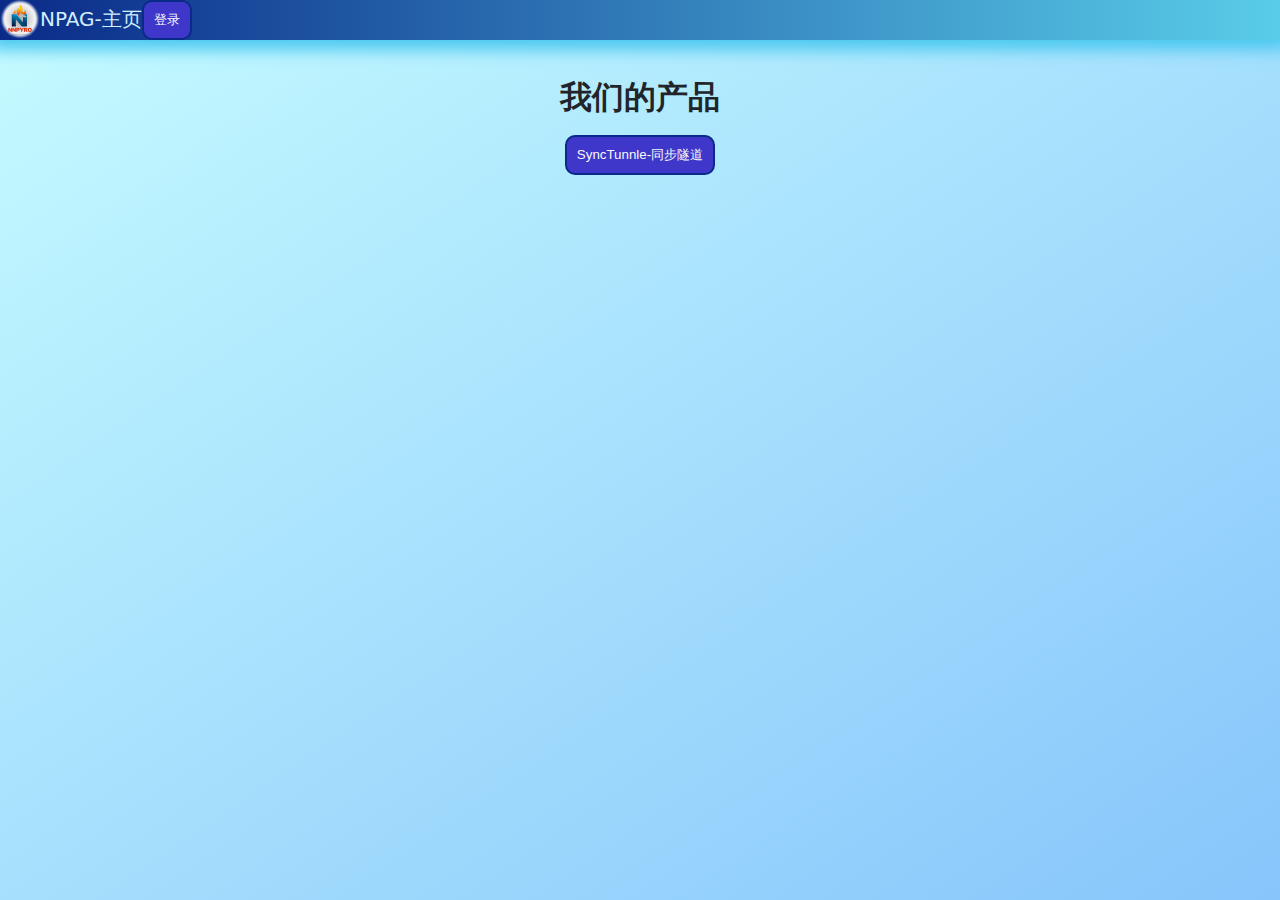
<file: index.html>
<!DOCTYPE html>
<html>
<head>
    <meta charset="UTF-8" />
    <title>NPAG-主页</title>
    <link href="main.css" rel="stylesheet">
    <meta name="msvalidate.01" content="DF1D44B148ABFCE9DB0B3CAAFCF95BA1" />
</head>
<body class="d">
    <div class="header">
        <p style="font-size: 20px;margin: 0;padding: 0;color:#d3eeff;float:left"><img src="titleimage.png" width="40px" height="40px" style="vertical-align: middle;">NPAG-主页</p>
        <div style="float:right;right: 0;">
            <button onclick="window.location.href = 'login.html'" class="btn1">登录</button>
        </div>
    </div>
    <div class="body">
        <br><br><br><br>
        <h1 style="vertical-align: middle;text-align:center;">我们的产品</h1>
        <button onclick="window.location.href='synctunnel.html'" class="btn1" style="display: block;margin:0 auto;margin-top: 15px;">SyncTunnle-同步隧道</button>
    </div>
</body>

</html>
</file>
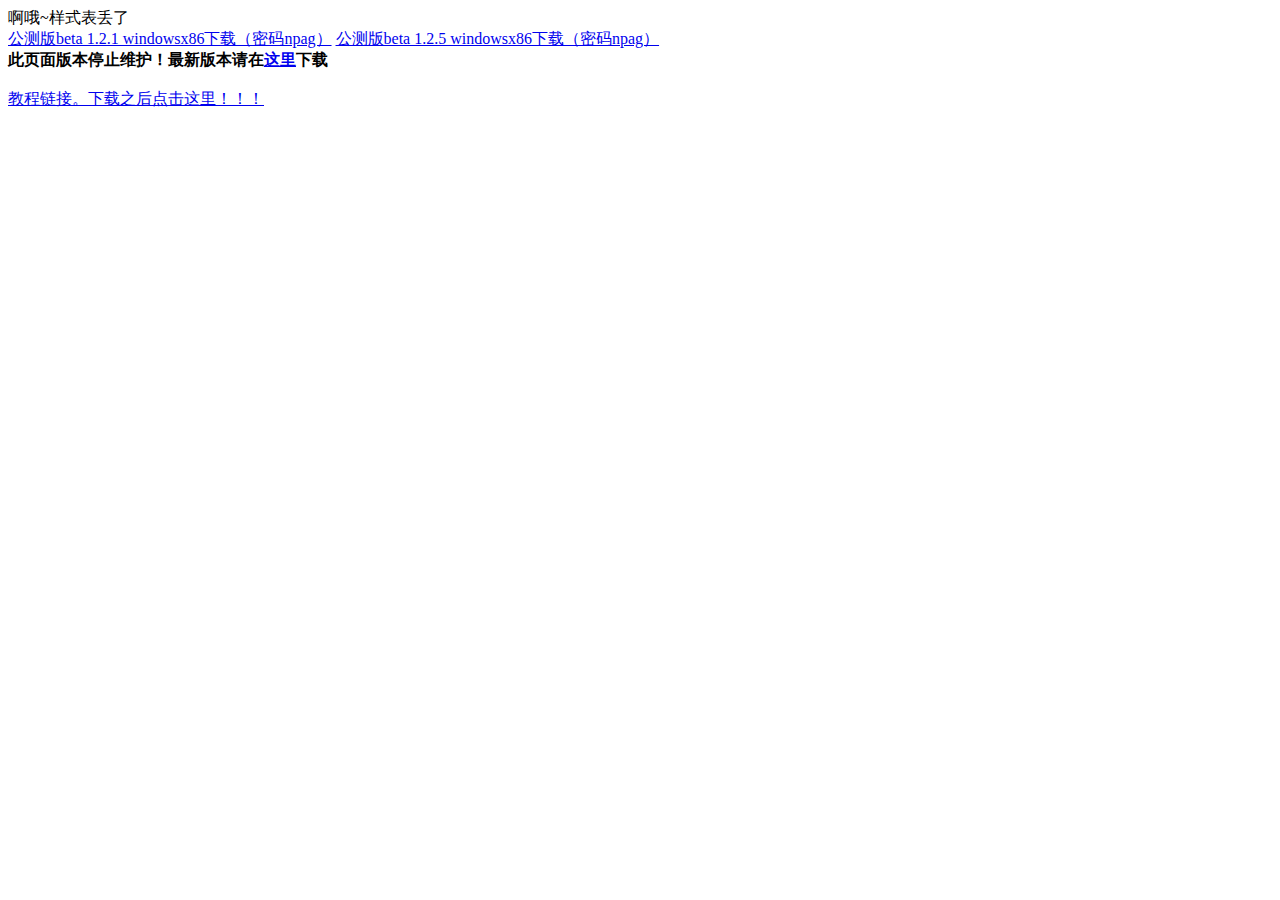
<file: synctunnel-download.html>
<!DOCTYPE html>
<html>
<head>
    <meta charset="UTF-8" />
    <title>title</title>
</head>
<body>
    啊哦~样式表丢了<br>
    <a href="https://nnpyro.lanzouu.com/igE343308y6f">公测版beta 1.2.1 windowsx86下载（密码npag）</a>
    <a href="https://nnpyro.lanzouu.com/inpOx34at93e">公测版beta 1.2.5 windowsx86下载（密码npag）</a><br>
    <strong>此页面版本停止维护！最新版本请在<a href="https://github.com/nnpyro1/SyncTunnel/releases">这里</a>下载</strong>
    <br><br>
    <a href="synctunnel-help.html">教程链接。下载之后点击这里！！！</a>
</body>
</html>
</file>
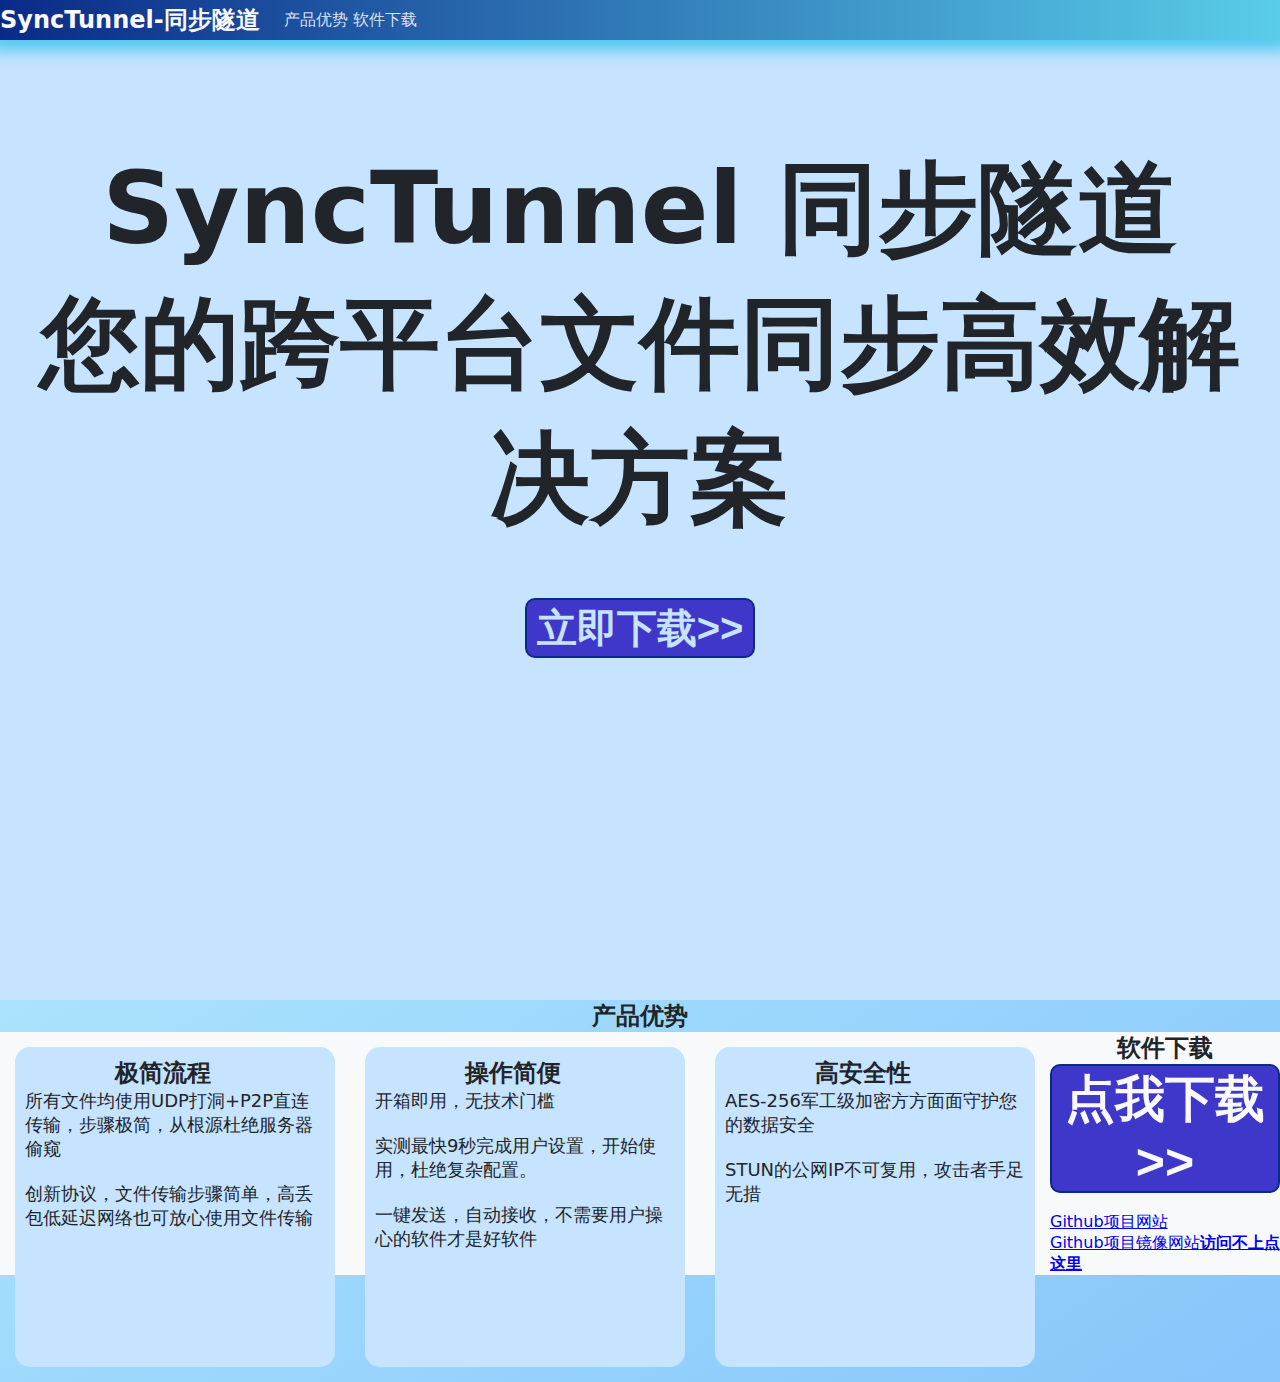
<file: synctunnel.html>
<!DOCTYPE html>
<html>
<head>
    <meta charset="UTF-8" />
    <link href="main.css" rel="stylesheet">
    <title>SyncTunnel-您的跨平台文件同步高效解决方案</title>
    <meta name="description" content="SyncTunnel是一个跨平台高效的文件同步工具，通过去中心化设计，AES-256军工级加密全方位守护您的数据安全，让文件同步这件事充满乐趣。" />
    <meta name="keywords" content="文件同步, P2P传输, AES-256加密, UDP打洞">
</head>
<body class="d">
    <div class="header">
        <h2 style="color: var(--light);">SyncTunnel-同步隧道&ensp;&ensp;</h3>
        <nav>
            <a href="#ys">产品优势</a>
            <a href="#download">软件下载</a>
        </nav>
    </div>
    <div class="hero-page">
        <h2>&ensp;</h2>&ensp;<h2>&ensp;</h2><h2>&ensp;</h2>
        <h2 style="font-size: 100px;text-align:center;">SyncTunnel 同步隧道<br>您的跨平台文件同步高效解决方案</h1>
        <button onclick="window.location.href='synctunnel-download.html'" class="btn1" style="display: block;margin: 0 auto;margin-top: 50px;height: 60px;"><h1 class="text1" style="font-size: 40px;">立即下载>></h1></button>
    </div>

    <div> 
        <a name="ys"></a>
        <h2 style="text-align: center;">产品优势</h2>

        <div class="clearfix" style="float: left;display: flex;align-items: center;flex-wrap: wrap;justify-content: center;">
            <div class="exhibitbox1">
                <h2 style="text-align: center;">极简流程&ensp;&ensp;</h2>
                <p style="font-size: large;">所有文件均使用UDP打洞+P2P直连传输，步骤极简，从根源杜绝服务器偷窥<br><br>创新协议，文件传输步骤简单，高丢包低延迟网络也可放心使用文件传输</p>
            </div>

            <div class="exhibitbox1">
                <h2 style="text-align: center;">操作简便&ensp;&ensp;</h2>
                <p style="font-size: large;">开箱即用，无技术门槛<br><br>实测最快9秒完成用户设置，开始使用，杜绝复杂配置。<br><br>一键发送，自动接收，不需要用户操心的软件才是好软件</p>
            </div>

            <div class="exhibitbox1">
                <h2 style="text-align: center;">高安全性&ensp;&ensp;</h2>
                <p style="font-size: large;">AES-256军工级加密方方面面守护您的数据安全<br><br>STUN的公网IP不可复用，攻击者手足无措</p>
            </div>
        </div>
    </div>

    <div style="background-color: var(--light);">
        <h2 style="text-align: center;">软件下载</h2>
        <button class="btn1" style="display: block; margin: 0 auto;" onclick="window.location.href = 'synctunnel-download.html'"><h2 style="font-size: 50px;">点我下载>></h2></button><br>
        <a href="https://github.com/nnpyro1/SyncTunnel">Github项目网站</a><br>
        <a href="https://bgithub.xyz/nnpyro1/SyncTunnel">Github项目镜像网站<b>访问不上点这里</b></a>
    </div>
</body>

</html>
</file>
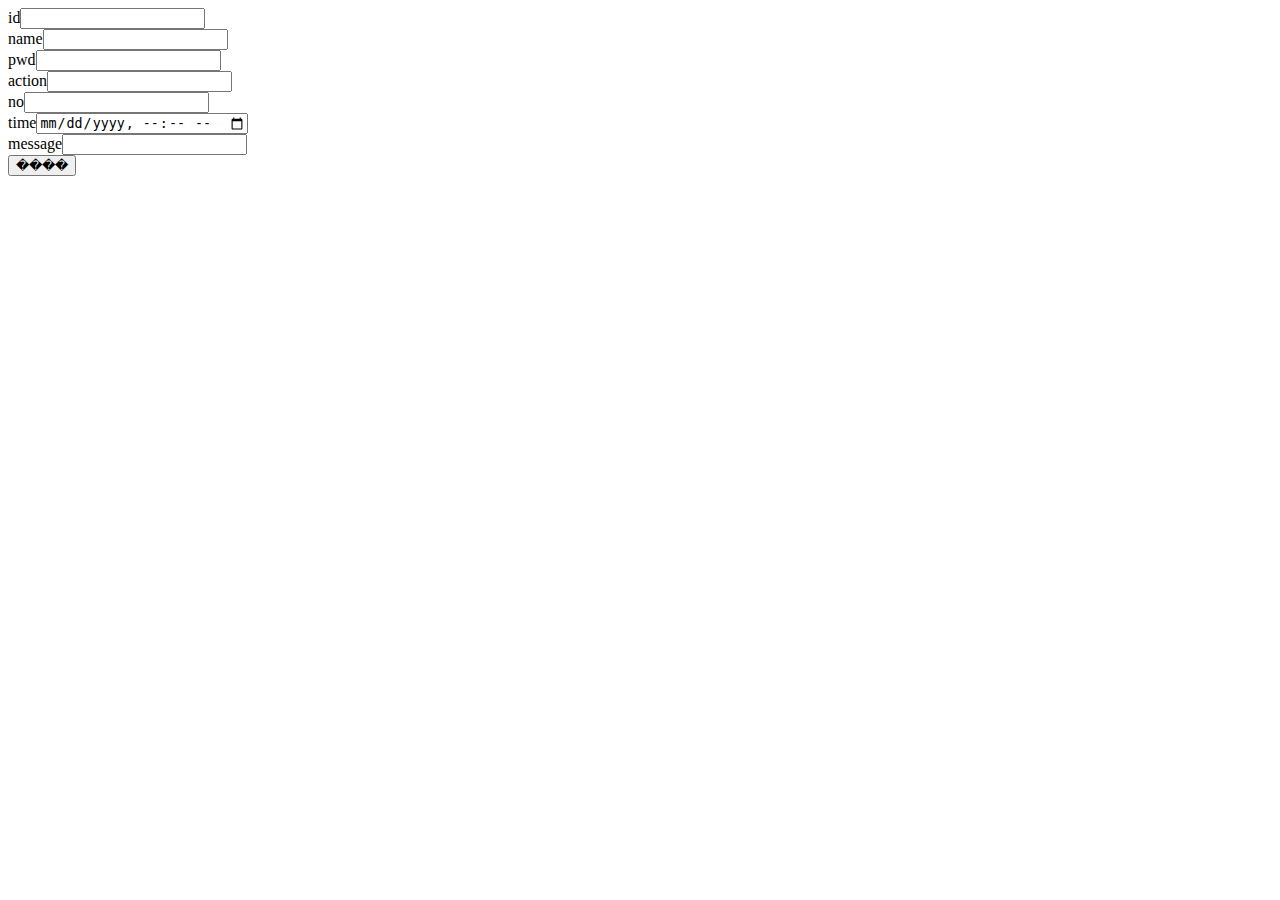
<file: chat/request_test.html>
<html>
    <head>
        <title>����</title>
    </head>
    <body>
        <form action="requests.php" method="post">
            id<input type="number" name="id"><br>
            name<input type="text" name="name"><br>
            pwd<input type="password" name="pwd"><br>
            action<input type="text" name="action"><br>
            no<input type="number" name="no"><br>
            time<input type="datetime-local" name="time"><br>
            message<input type="text" name="message"><br>
            <input type="submit" value="����">
        </form>
    </body>
</html>
</file>
<file: main.css>
*{
    margin:0;
    padding:0;
}

:root {
  --primary: #4361ee;  /* 主色调（科技蓝）*/
  --secondary: #3f37c9; /* 强调色 */
  --accent: #4cc9f0;   /* 点缀色 */
  --light: #f8f9fa;    /* 浅背景 */
  --light-2: #c6e3ff;
  --dark: #212529;     /* 深色文字 */
}

body.d{
    margin:0px;
    padding: 0px;
    min-height: 100vh;
    background: #87c5fb;
    background: -webkit-linear-gradient(326deg, #87c5fb 0%, #c5fbff 100%);
    background: linear-gradient(326deg, #87c5fb 0%, #c5fbff 100%);
    color:var(--dark);
    font-family: 'Segoe UI', system-ui, sans-serif;
}

div.header{
    margin: 0px;
    padding: 0px;
    width: 100%;
    height: 40px;
    align-items:center;
    float:left;
    display: flex;
    margin: 0;
    
    box-shadow: 0 0 15px 10px var(--accent);
    background: #59CDE9;  /* fallback for old browsers */
    background: -webkit-linear-gradient(to right, #0A2A88, #59CDE9);  /* Chrome 10-25, Safari 5.1-6 */
    background: linear-gradient(to right, #0A2A88, #59CDE9); /* W3C, IE 10+/ Edge, Firefox 16+, Chrome 26+, Opera 12+, Safari 7+ */
}

button.btn1{
    min-height: 40px;
    /* border-radius: 20px; */
    border-style: solid;
    /* min-width: 60px; */
    border-radius: 10px;
    background-color: var(--secondary);
    padding-left: 10px;
    padding-right: 10px;

    border-color: #0A2A88;
    background-color: var(--secondary);
    color: var(--light);
}

div.body{
    width: 80%;
    margin-left:10%;
    margin-right:10%;
    min-height: 50%;
    vertical-align: middle;
    align-items: center;
}

nav a{
    text-decoration: none;
    color: rgba(255, 255, 255, 0.85);
    transition:all 0.3s;
}

div.hero-page{
    height: 1000px;
    background-color: var(--light-2);
}

*.text1{
    color: var(--light-2);
}

div.exhibitbox1{
    width: 300px;
    height: 300px;
    background-color: var(--light-2);
    margin: 15px;
    border-radius: 15px;
    padding: 10px;
}

.clearfix::after{
    content: '';display: table;clear: both;
}
</file>
